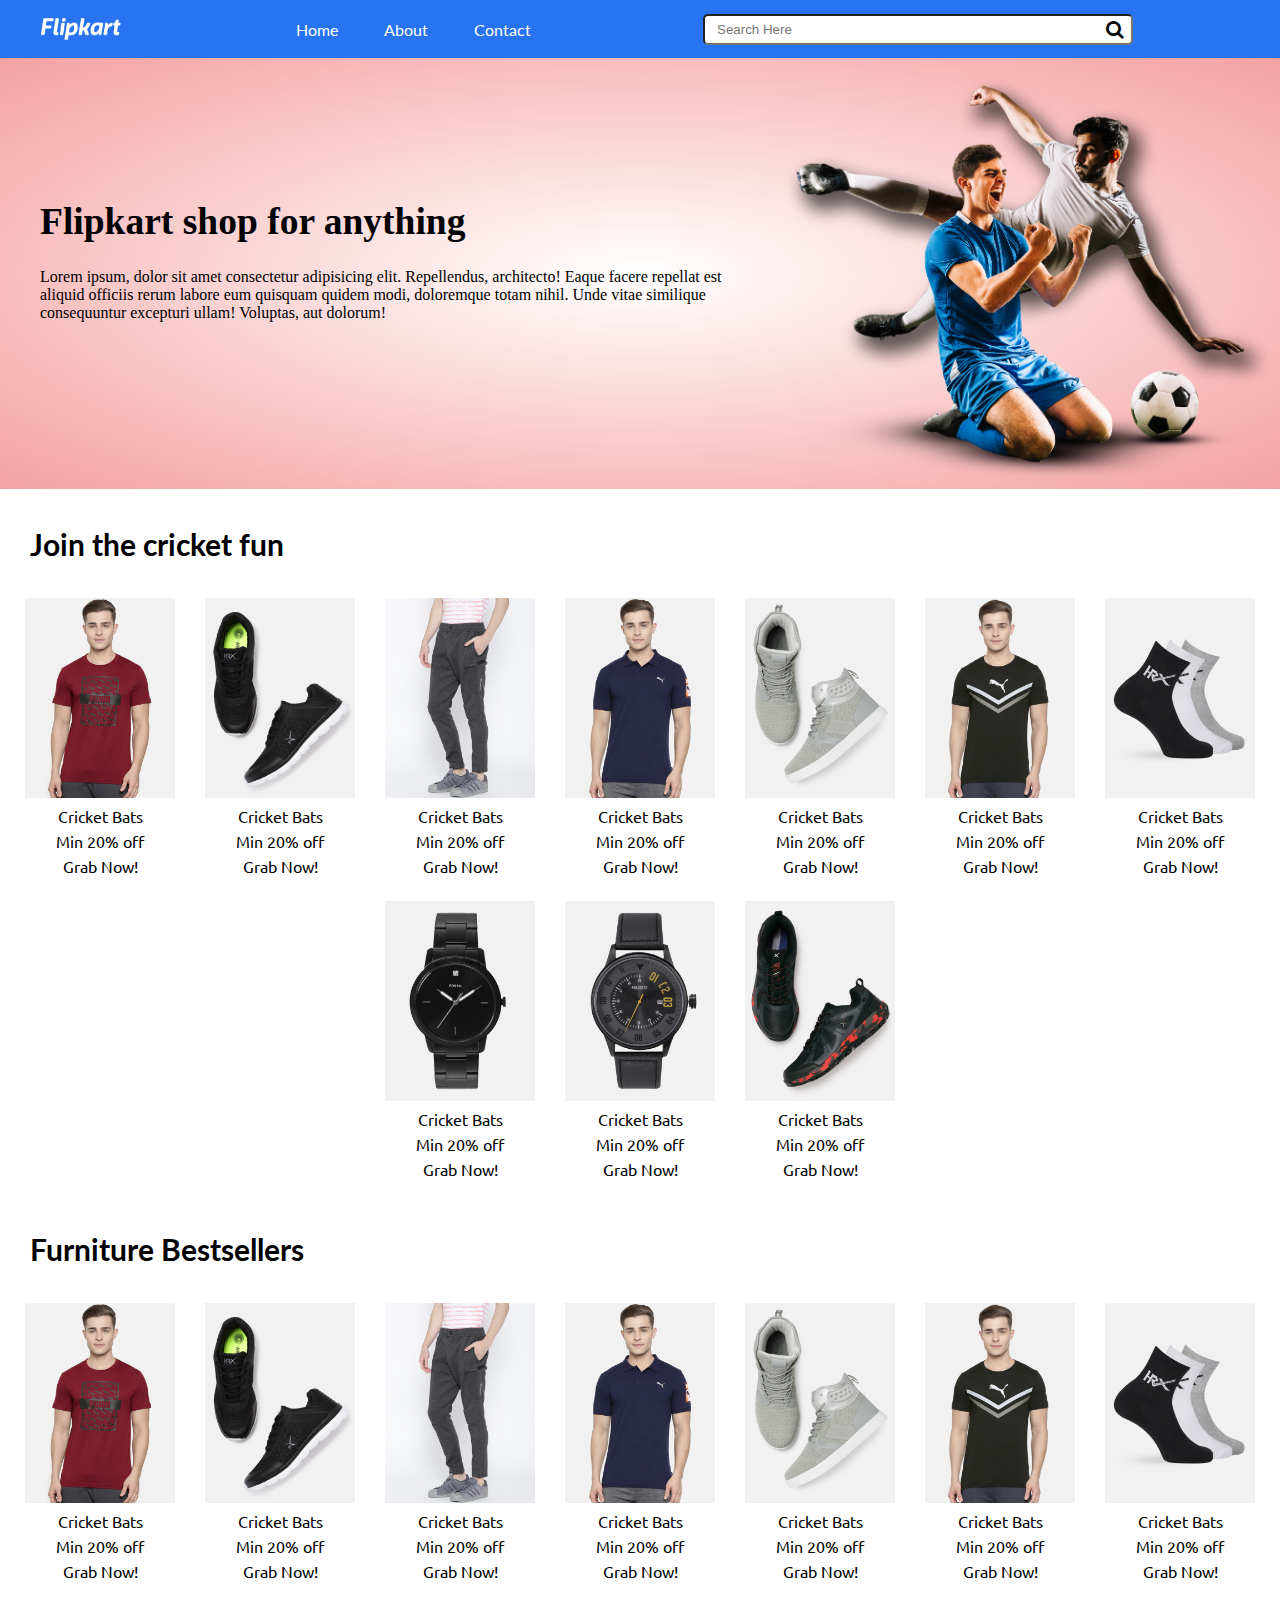
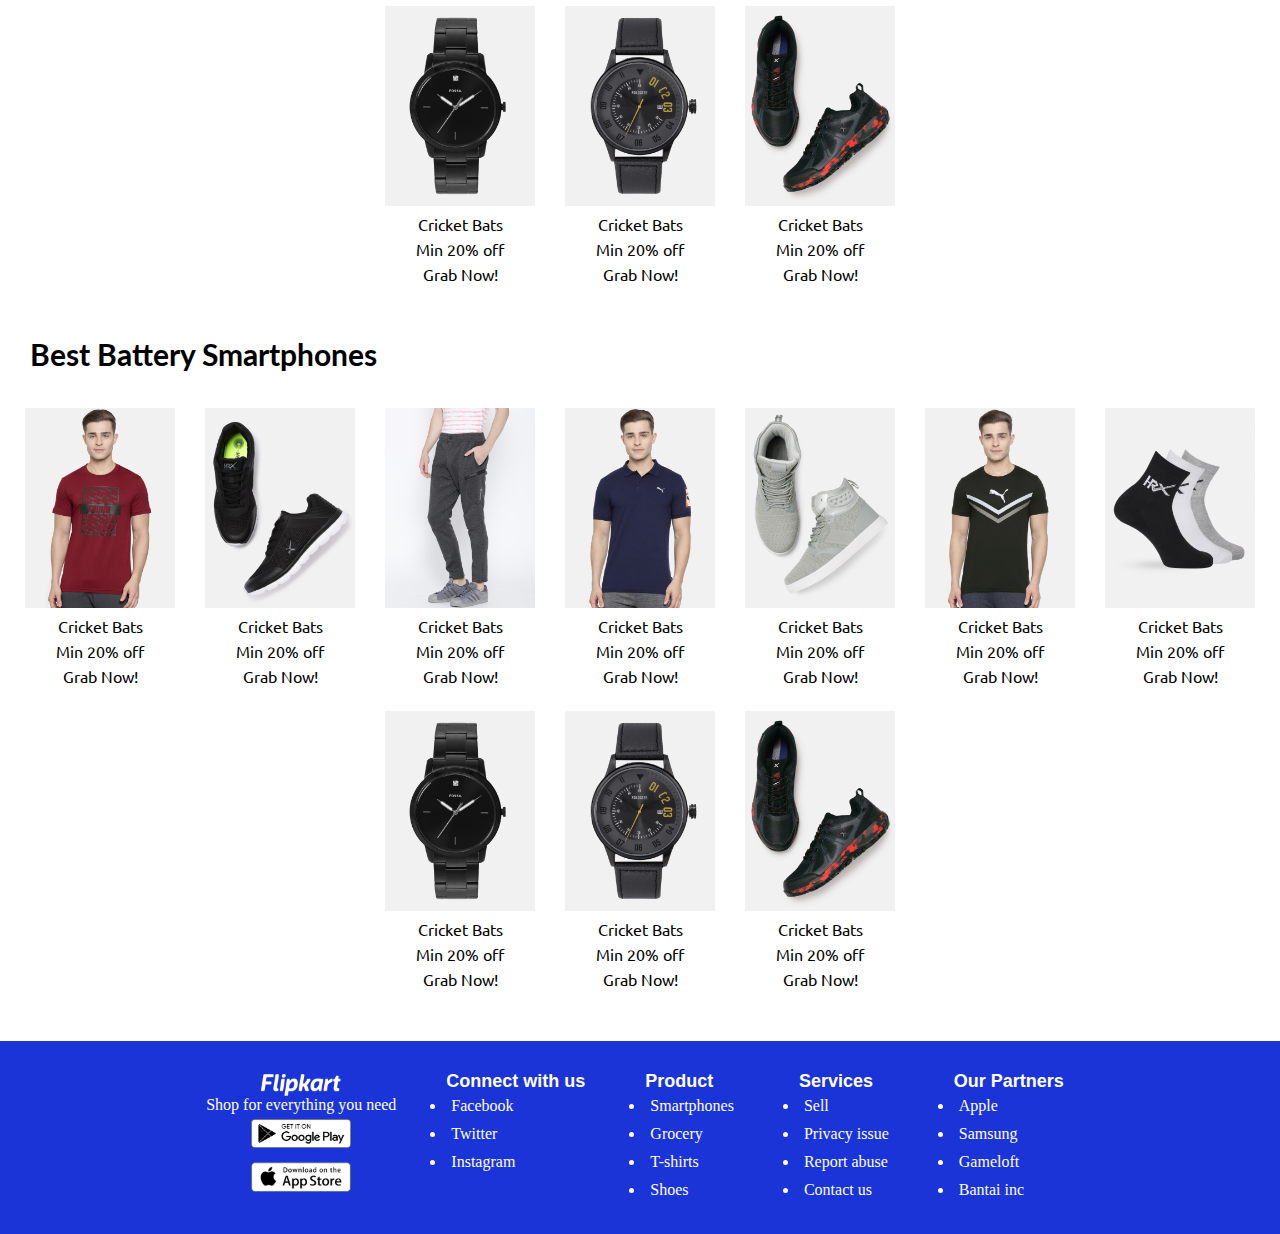
<file: index.html>
<!DOCTYPE html>
<html lang="en">

<head>
  <meta charset="UTF-8" />
  <meta http-equiv="X-UA-Compatible" content="IE=edge" />
  <meta name="viewport" content="width=device-width, initial-scale=1.0" />
  <title>
    Online Shopping Site for Mobiles, Electronics, Furniture, Grocery,
    Lifestyle, Books & More. Best Offers!
  </title>
  <link rel="stylesheet" href="https://stackpath.bootstrapcdn.com/font-awesome/4.7.0/css/font-awesome.min.css" />
  <link rel="stylesheet" href="style.css" />
  <link rel="stylesheet" href="utils.css" />
  <link rel="stylesheet" href="responsive.css" />
</head>

<body>
  <header>
    <nav class="navbar h-nav">
      <div class="logo">
        <img src="logo.png" alt="" />
      </div>
      <ul class="navlist v-class">
        <li><a href="index.html">Home</a></li>
        <li><a href="about.html">About</a></li>
        <li><a href="contact.html">Contact</a></li>
      </ul>
      <div class="search v-class">
        <label for="search">
          <i class="fa fa-search" aria-hidden="true"></i>
        </label>
        <input type="text" name="" id="search" placeholder="Search Here" />
      </div>
      <div class="burger">
        <div class="l-vline"></div>
        <div class="l-vline"></div>
        <div class="l-vline"></div>
      </div>
    </nav>
  </header>
  <main>
    <div class="container">
      <div class="slider">
        <div class="left">
          <div class="one">
            <h2>Flipkart shop for anything</h2>
          </div>
          <div class="two">
            <p>Lorem ipsum, dolor sit amet consectetur adipisicing elit. Repellendus, architecto! Eaque facere repellat
              est aliquid officiis rerum labore eum quisquam quidem modi, doloremque totam nihil. Unde vitae similique
              consequuntur excepturi ullam! Voluptas, aut dolorum!</p>
          </div>
        </div>
        <img src="images/image1.png" width="500px" alt="" />
      </div>
      <div class="card">
        <div class="heading">
          <h2 class="my-2">Join the cricket fun</h2>
        </div>
        <div class="cards">
          <div class="card-item"> <a href="inco.html">
              <img src="images/product-1.jpg" alt="" width="150px" height="200px" />
              <div class="lines">
                <p class="text-center my-1">Cricket Bats</p>
                <p class="text-center my-1">Min 20% off</p>
                <p class="text-center my-1">Grab Now!</p>
              </div>
            </a>
          </div>
          <div class="card-item"> <a href="inco.html">
              <img src="images/product-2.jpg" alt="" width="150px" height="200px" />
              <div class="lines">
                <p class="text-center my-1">Cricket Bats</p>
                <p class="text-center my-1">Min 20% off</p>
                <p class="text-center my-1">Grab Now!</p>
              </div>
            </a>
          </div>
          <div class="card-item"> <a href="inco.html">
              <img src="images/product-3.jpg" alt="" width="150px" height="200px" />
              <div class="lines">
                <p class="text-center my-1">Cricket Bats</p>
                <p class="text-center my-1">Min 20% off</p>
                <p class="text-center my-1">Grab Now!</p>
              </div>
            </a>
          </div>
          <div class="card-item"> <a href="inco.html">
              <img src="images/product-4.jpg" alt="" width="150px" height="200px" />
              <div class="lines">
                <p class="text-center my-1">Cricket Bats</p>
                <p class="text-center my-1">Min 20% off</p>
                <p class="text-center my-1">Grab Now!</p>
              </div>
            </a>
          </div>
          <div class="card-item"> <a href="inco.html">
              <img src="images/product-5.jpg" alt="" width="150px" height="200px" />
              <div class="lines">
                <p class="text-center my-1">Cricket Bats</p>
                <p class="text-center my-1">Min 20% off</p>
                <p class="text-center my-1">Grab Now!</p>
              </div>
            </a>
          </div>
          <div class="card-item"> <a href="inco.html">
              <img src="images/product-6.jpg" alt="" width="150px" height="200px" />
              <div class="lines">
                <p class="text-center my-1">Cricket Bats</p>
                <p class="text-center my-1">Min 20% off</p>
                <p class="text-center my-1">Grab Now!</p>
              </div>
            </a>
          </div>
          <div class="card-item"> <a href="inco.html">
              <img src="images/product-7.jpg" alt="" width="150px" height="200px" />
              <div class="lines">
                <p class="text-center my-1">Cricket Bats</p>
                <p class="text-center my-1">Min 20% off</p>
                <p class="text-center my-1">Grab Now!</p>
              </div>
            </a>
          </div>
          <div class="card-item"> <a href="inco.html">
              <img src="images/product-8.jpg" alt="" width="150px" height="200px" />
              <div class="lines">
                <p class="text-center my-1">Cricket Bats</p>
                <p class="text-center my-1">Min 20% off</p>
                <p class="text-center my-1">Grab Now!</p>
              </div>
            </a>
          </div>
          <div class="card-item"> <a href="inco.html">
              <img src="images/product-9.jpg" alt="" width="150px" height="200px" />
              <div class="lines">
                <p class="text-center my-1">Cricket Bats</p>
                <p class="text-center my-1">Min 20% off</p>
                <p class="text-center my-1">Grab Now!</p>
              </div>
            </a>
          </div>
          <div class="card-item"> <a href="inco.html">
              <img src="images/product-10.jpg" alt="" width="150px" height="200px" />
              <div class="lines">
                <p class="text-center my-1">Cricket Bats</p>
                <p class="text-center my-1">Min 20% off</p>
                <p class="text-center my-1">Grab Now!</p>
              </div>
            </a>
          </div>
        </div>
      </div>
      <div class="card">
        <div class="heading">
          <h2 class="my-2">Furniture Bestsellers</h2>
        </div>
        <div class="cards">
          <div class="card-item"> <a href="inco.html">
              <img src="images/product-1.jpg" alt="" width="150px" height="200px" />
              <div class="lines">
                <p class="text-center my-1">Cricket Bats</p>
                <p class="text-center my-1">Min 20% off</p>
                <p class="text-center my-1">Grab Now!</p>
              </div>
            </a>
          </div>
          <div class="card-item"> <a href="inco.html">
              <img src="images/product-2.jpg" alt="" width="150px" height="200px" />
              <div class="lines">
                <p class="text-center my-1">Cricket Bats</p>
                <p class="text-center my-1">Min 20% off</p>
                <p class="text-center my-1">Grab Now!</p>
              </div>
            </a>
          </div>
          <div class="card-item"> <a href="inco.html">
              <img src="images/product-3.jpg" alt="" width="150px" height="200px" />
              <div class="lines">
                <p class="text-center my-1">Cricket Bats</p>
                <p class="text-center my-1">Min 20% off</p>
                <p class="text-center my-1">Grab Now!</p>
              </div>
            </a>
          </div>
          <div class="card-item"> <a href="inco.html">
              <img src="images/product-4.jpg" alt="" width="150px" height="200px" />
              <div class="lines">
                <p class="text-center my-1">Cricket Bats</p>
                <p class="text-center my-1">Min 20% off</p>
                <p class="text-center my-1">Grab Now!</p>
              </div>
            </a>
          </div>
          <div class="card-item"> <a href="inco.html">
              <img src="images/product-5.jpg" alt="" width="150px" height="200px" />
              <div class="lines">
                <p class="text-center my-1">Cricket Bats</p>
                <p class="text-center my-1">Min 20% off</p>
                <p class="text-center my-1">Grab Now!</p>
              </div>
            </a>
          </div>
          <div class="card-item"> <a href="inco.html">
              <img src="images/product-6.jpg" alt="" width="150px" height="200px" />
              <div class="lines">
                <p class="text-center my-1">Cricket Bats</p>
                <p class="text-center my-1">Min 20% off</p>
                <p class="text-center my-1">Grab Now!</p>
              </div>
            </a>
          </div>
          <div class="card-item"> <a href="inco.html">
              <img src="images/product-7.jpg" alt="" width="150px" height="200px" />
              <div class="lines">
                <p class="text-center my-1">Cricket Bats</p>
                <p class="text-center my-1">Min 20% off</p>
                <p class="text-center my-1">Grab Now!</p>
              </div>
            </a>
          </div>
          <div class="card-item"> <a href="inco.html">
              <img src="images/product-8.jpg" alt="" width="150px" height="200px" />
              <div class="lines">
                <p class="text-center my-1">Cricket Bats</p>
                <p class="text-center my-1">Min 20% off</p>
                <p class="text-center my-1">Grab Now!</p>
              </div>
            </a>
          </div>
          <div class="card-item"> <a href="inco.html">
              <img src="images/product-9.jpg" alt="" width="150px" height="200px" />
              <div class="lines">
                <p class="text-center my-1">Cricket Bats</p>
                <p class="text-center my-1">Min 20% off</p>
                <p class="text-center my-1">Grab Now!</p>
              </div>
            </a>
          </div>
          <div class="card-item"> <a href="inco.html">
              <img src="images/product-10.jpg" alt="" width="150px" height="200px" />
              <div class="lines">
                <p class="text-center my-1">Cricket Bats</p>
                <p class="text-center my-1">Min 20% off</p>
                <p class="text-center my-1">Grab Now!</p>
              </div>
            </a>
          </div>
        </div>
      </div>
      <div class="card">
        <div class="heading">
          <h2 class="my-2">Best Battery Smartphones</h2>
        </div>
        <div class="cards">
          <div class="card-item"> <a href="inco.html">
              <img src="images/product-1.jpg" alt="" width="150px" height="200px" />
              <div class="lines">
                <p class="text-center my-1">Cricket Bats</p>
                <p class="text-center my-1">Min 20% off</p>
                <p class="text-center my-1">Grab Now!</p>
              </div>
            </a>
          </div>
          <div class="card-item"> <a href="inco.html">
              <img src="images/product-2.jpg" alt="" width="150px" height="200px" />
              <div class="lines">
                <p class="text-center my-1">Cricket Bats</p>
                <p class="text-center my-1">Min 20% off</p>
                <p class="text-center my-1">Grab Now!</p>
              </div>
            </a>
          </div>
          <div class="card-item"> <a href="inco.html">
              <img src="images/product-3.jpg" alt="" width="150px" height="200px" />
              <div class="lines">
                <p class="text-center my-1">Cricket Bats</p>
                <p class="text-center my-1">Min 20% off</p>
                <p class="text-center my-1">Grab Now!</p>
              </div>
            </a>
          </div>
          <div class="card-item"> <a href="inco.html">
              <img src="images/product-4.jpg" alt="" width="150px" height="200px" />
              <div class="lines">
                <p class="text-center my-1">Cricket Bats</p>
                <p class="text-center my-1">Min 20% off</p>
                <p class="text-center my-1">Grab Now!</p>
              </div>
            </a>
          </div>
          <div class="card-item"> <a href="inco.html">
              <img src="images/product-5.jpg" alt="" width="150px" height="200px" />
              <div class="lines">
                <p class="text-center my-1">Cricket Bats</p>
                <p class="text-center my-1">Min 20% off</p>
                <p class="text-center my-1">Grab Now!</p>
              </div>
            </a>
          </div>
          <div class="card-item"> <a href="inco.html">
              <img src="images/product-6.jpg" alt="" width="150px" height="200px" />
              <div class="lines">
                <p class="text-center my-1">Cricket Bats</p>
                <p class="text-center my-1">Min 20% off</p>
                <p class="text-center my-1">Grab Now!</p>
              </div>
            </a>
          </div>
          <div class="card-item"> <a href="inco.html">
              <img src="images/product-7.jpg" alt="" width="150px" height="200px" />
              <div class="lines">
                <p class="text-center my-1">Cricket Bats</p>
                <p class="text-center my-1">Min 20% off</p>
                <p class="text-center my-1">Grab Now!</p>
              </div>
            </a>
          </div>
          <div class="card-item"> <a href="inco.html">
              <img src="images/product-8.jpg" alt="" width="150px" height="200px" />
              <div class="lines">
                <p class="text-center my-1">Cricket Bats</p>
                <p class="text-center my-1">Min 20% off</p>
                <p class="text-center my-1">Grab Now!</p>
              </div>
            </a>
          </div>
          <div class="card-item"> <a href="inco.html">
              <img src="images/product-9.jpg" alt="" width="150px" height="200px" />
              <div class="lines">
                <p class="text-center my-1">Cricket Bats</p>
                <p class="text-center my-1">Min 20% off</p>
                <p class="text-center my-1">Grab Now!</p>
              </div>
            </a>
          </div>
          <div class="card-item"> <a href="inco.html">
              <img src="images/product-10.jpg" alt="" width="150px" height="200px" />
              <div class="lines">
                <p class="text-center my-1">Cricket Bats</p>
                <p class="text-center my-1">Min 20% off</p>
                <p class="text-center my-1">Grab Now!</p>
              </div>
            </a>
          </div>
        </div>
      </div>
    </div>
  </main>
  <footer>
    <div class="last-box">
      <div class="footer">
        <div class="icon">
          <div class="img">
            <img src="logo.png" alt="" width="80px">
          </div>
          <div class="lines">
            <p>Shop for everything you need</p>
          </div>
          <div class="download">
            <img src="images/play-store.png" alt="" width="100px"><br>
            <img src="images/app-store.png" alt="" width="100px">
          </div>
        </div>
        <div class="f-1">
          <ul>
            <h1>Connect with us</h1>
            <li class="f-box"><a href="#">Facebook</li></a>
            <li class="f-box"><a href="#">Twitter</li></a>
            <li class="f-box"><a href="#">Instagram</li></a>
          </ul>
        </div>
        <div class="f-2">
          <ul>
            <h1>Product</h1>
            <li class="m-box"> <a href="#">Smartphones</li></a>
            <li class="m-box"> <a href="#">Grocery</li></a>
            <li class="m-box"> <a href="#">T-shirts</li></a>
            <li class="m-box"> <a href="#">Shoes</li></a>
          </ul>
        </div>
        <div class="f-3">
          <ul>
            <h1>Services</h1>
            <li class="s-box"><a href="#">Sell</li></a>
            <li class="s-box"><a href="#">Privacy issue</li></a>
            <li class="s-box"><a href="#">Report abuse</li></a>
            <li class="s-box"><a href="#">Contact us</li></a>
          </ul>
        </div>
        <div class="f-4">
          <ul>
            <h1>Our Partners</h1>
            <li class="p-box"><a href="#">Apple</li></a>
            <li class="p-box"><a href="#">Samsung</li></a>
            <li class="p-box"><a href="#">Gameloft</li></a>
            <li class="p-box"><a href="#">Bantai inc</li></a>
          </ul>
        </div>
      </div>
      
  </footer>
  <script>
    burger = document.querySelector(".burger")
    navList = document.querySelector(".v-class")
    navbar = document.querySelector(".h-nav")
    search = document.querySelector(".search")

    burger.addEventListener("click", () => {
      navList.classList.toggle('v-class')
      search.classList.toggle('v-class')
      navbar.classList.toggle('h-nav')
    })
  </script>
</body>

</html>
</file>
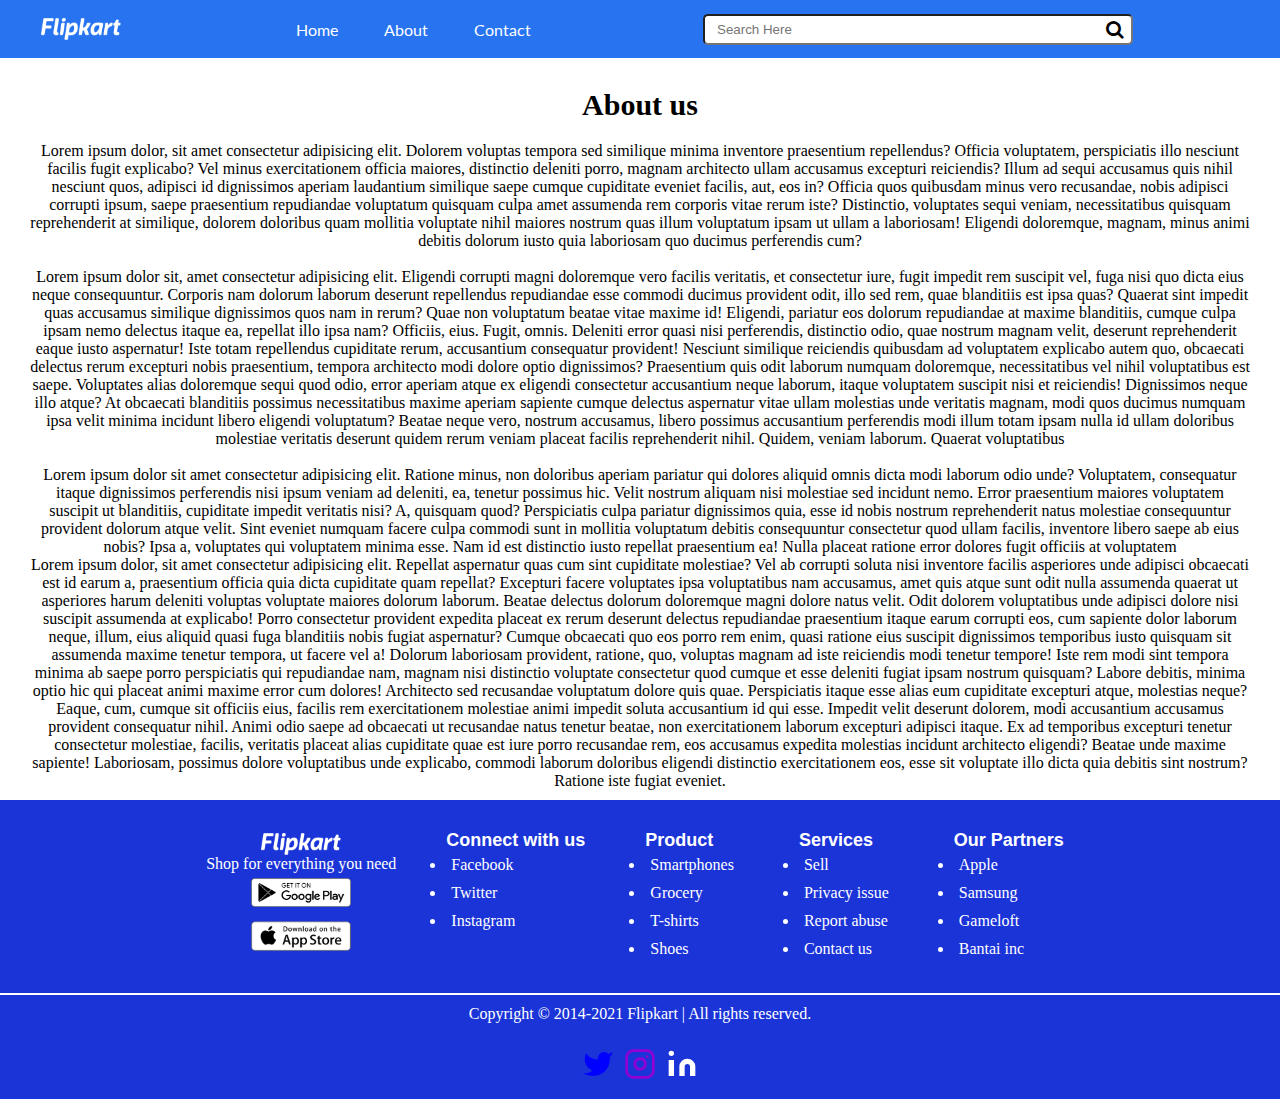
<file: about.html>
<!DOCTYPE html>
<html lang="en">

<head>
  <meta charset="UTF-8" />
  <meta http-equiv="X-UA-Compatible" content="IE=edge" />
  <meta name="viewport" content="width=device-width, initial-scale=1.0" />
  <title>
    Online Shopping Site for Mobiles, Electronics, Furniture, Grocery,
    Lifestyle, Books & More. Best Offers!
  </title>
  <link rel="stylesheet" href="https://stackpath.bootstrapcdn.com/font-awesome/4.7.0/css/font-awesome.min.css" />
  <link rel="stylesheet" href="about.css" />
  <link rel="stylesheet" href="utils.css" />
  <link rel="stylesheet" href="responsive.css" />
</head>

<body>
  <header>
    <nav class="navbar h-nav">
      <div class="logo">
        <img src="logo.png" alt="" />
      </div>
      <ul class="navlist v-class">
        <li><a href="index.html">Home</a></li>
        <li><a href="about.html">About</a></li>
        <li><a href="contact.html">Contact</a></li>
      </ul>
      <div class="search v-class">
        <label for="search">
          <i class="fa fa-search" aria-hidden="true"></i>
        </label>
        <input type="text" name="" id="search" placeholder="Search Here" />
      </div>
      <div class="burger">
        <div class="l-vline"></div>
        <div class="l-vline"></div>
        <div class="l-vline"></div>
      </div>
    </nav>
  </header>
  <main>
    <div class="main">
      <div class="h1">
        <h1>About us</h1>
      </div>
      <div class="para">
        Lorem ipsum dolor, sit amet consectetur adipisicing elit. Dolorem voluptas tempora sed similique minima
        inventore praesentium repellendus? Officia voluptatem, perspiciatis illo nesciunt facilis fugit explicabo? Vel
        minus exercitationem officia maiores, distinctio deleniti porro, magnam architecto ullam accusamus excepturi
        reiciendis? Illum ad sequi accusamus quis nihil nesciunt quos, adipisci id dignissimos aperiam laudantium
        similique saepe cumque cupiditate eveniet facilis, aut, eos in? Officia quos quibusdam minus vero recusandae,
        nobis adipisci corrupti ipsum, saepe praesentium repudiandae voluptatum quisquam culpa amet assumenda rem
        corporis vitae rerum iste? Distinctio, voluptates sequi veniam, necessitatibus quisquam reprehenderit at
        similique, dolorem doloribus quam mollitia voluptate nihil maiores nostrum quas illum voluptatum ipsam ut ullam
        a laboriosam! Eligendi doloremque, magnam, minus animi debitis dolorum iusto quia laboriosam quo ducimus
        perferendis cum? <br> <br>
        Lorem ipsum dolor sit, amet consectetur adipisicing elit. Eligendi corrupti magni doloremque vero facilis
        veritatis, et consectetur iure, fugit impedit rem suscipit vel, fuga nisi quo dicta eius neque consequuntur.
        Corporis nam dolorum laborum deserunt repellendus repudiandae esse commodi ducimus provident odit, illo sed rem,
        quae blanditiis est ipsa quas? Quaerat sint impedit quas accusamus similique dignissimos quos nam in rerum? Quae
        non voluptatum beatae vitae maxime id! Eligendi, pariatur eos dolorum repudiandae at maxime blanditiis, cumque
        culpa ipsam nemo delectus itaque ea, repellat illo ipsa nam? Officiis, eius. Fugit, omnis. Deleniti error quasi
        nisi perferendis, distinctio odio, quae nostrum magnam velit, deserunt reprehenderit eaque iusto aspernatur!
        Iste totam repellendus cupiditate rerum, accusantium consequatur provident! Nesciunt similique reiciendis
        quibusdam ad voluptatem explicabo autem quo, obcaecati delectus rerum excepturi nobis praesentium, tempora
        architecto modi dolore optio dignissimos? Praesentium quis odit laborum numquam doloremque, necessitatibus vel
        nihil voluptatibus est saepe. Voluptates alias doloremque sequi quod odio, error aperiam atque ex eligendi
        consectetur accusantium neque laborum, itaque voluptatem suscipit nisi et reiciendis! Dignissimos neque illo
        atque? At obcaecati blanditiis possimus necessitatibus maxime aperiam sapiente cumque delectus aspernatur vitae
        ullam molestias unde veritatis magnam, modi quos ducimus numquam ipsa velit minima incidunt libero eligendi
        voluptatum? Beatae neque vero, nostrum accusamus, libero possimus accusantium perferendis modi illum totam ipsam
        nulla id ullam doloribus molestiae veritatis deserunt quidem rerum veniam placeat facilis reprehenderit nihil.
        Quidem, veniam laborum. Quaerat voluptatibus <br> <br>
        Lorem ipsum dolor sit amet consectetur adipisicing elit. Ratione minus, non doloribus aperiam pariatur qui
        dolores aliquid omnis dicta modi laborum odio unde? Voluptatem, consequatur itaque dignissimos perferendis nisi
        ipsum veniam ad deleniti, ea, tenetur possimus hic. Velit nostrum aliquam nisi molestiae sed incidunt nemo.
        Error praesentium maiores voluptatem suscipit ut blanditiis, cupiditate impedit veritatis nisi? A, quisquam
        quod? Perspiciatis culpa pariatur dignissimos quia, esse id nobis nostrum reprehenderit natus molestiae
        consequuntur provident dolorum atque velit. Sint eveniet numquam facere culpa commodi sunt in mollitia
        voluptatum debitis consequuntur consectetur quod ullam facilis, inventore libero saepe ab eius nobis? Ipsa a,
        voluptates qui voluptatem minima esse. Nam id est distinctio iusto repellat praesentium ea! Nulla placeat
        ratione error dolores fugit officiis at voluptatem <br>
        Lorem ipsum dolor, sit amet consectetur adipisicing elit. Repellat aspernatur quas cum sint cupiditate
        molestiae? Vel ab corrupti soluta nisi inventore facilis asperiores unde adipisci obcaecati est id earum a,
        praesentium officia quia dicta cupiditate quam repellat? Excepturi facere voluptates ipsa voluptatibus nam
        accusamus, amet quis atque sunt odit nulla assumenda quaerat ut asperiores harum deleniti voluptas voluptate
        maiores dolorum laborum. Beatae delectus dolorum doloremque magni dolore natus velit. Odit dolorem voluptatibus
        unde adipisci dolore nisi suscipit assumenda at explicabo! Porro consectetur provident expedita placeat ex rerum
        deserunt delectus repudiandae praesentium itaque earum corrupti eos, cum sapiente dolor laborum neque, illum,
        eius aliquid quasi fuga blanditiis nobis fugiat aspernatur? Cumque obcaecati quo eos porro rem enim, quasi
        ratione eius suscipit dignissimos temporibus iusto quisquam sit assumenda maxime tenetur tempora, ut facere vel
        a! Dolorum laboriosam provident, ratione, quo, voluptas magnam ad iste reiciendis modi tenetur tempore! Iste rem
        modi sint tempora minima ab saepe porro perspiciatis qui repudiandae nam, magnam nisi distinctio voluptate
        consectetur quod cumque et esse deleniti fugiat ipsam nostrum quisquam? Labore debitis, minima optio hic qui
        placeat animi maxime error cum dolores! Architecto sed recusandae voluptatum dolore quis quae. Perspiciatis
        itaque esse alias eum cupiditate excepturi atque, molestias neque? Eaque, cum, cumque sit officiis eius, facilis
        rem exercitationem molestiae animi impedit soluta accusantium id qui esse. Impedit velit deserunt dolorem, modi
        accusantium accusamus provident consequatur nihil. Animi odio saepe ad obcaecati ut recusandae natus tenetur
        beatae, non exercitationem laborum excepturi adipisci itaque. Ex ad temporibus excepturi tenetur consectetur
        molestiae, facilis, veritatis placeat alias cupiditate quae est iure porro recusandae rem, eos accusamus
        expedita molestias incidunt architecto eligendi? Beatae unde maxime sapiente! Laboriosam, possimus dolore
        voluptatibus unde explicabo, commodi laborum doloribus eligendi distinctio exercitationem eos, esse sit
        voluptate illo dicta quia debitis sint nostrum? Ratione iste fugiat eveniet.
      </div>
    </div>
  </main>
  <footer>
    <div class="last-box">
      <div class="footer">
        <div class="icon">
          <div class="img">
            <img src="logo.png" alt="" width="80px">
          </div>
          <div class="lines">
            <p>Shop for everything you need</p>
          </div>
          <div class="download">
            <img src="images/play-store.png" alt="" width="100px"><br>
            <img src="images/app-store.png" alt="" width="100px">
          </div>
        </div>
        <div class="f-1">
          <ul>
            <h1>Connect with us</h1>
            <li class="f-box"><a href="#">Facebook</li></a>
            <li class="f-box"><a href="#">Twitter</li></a>
            <li class="f-box"><a href="#">Instagram</li></a>
          </ul>
        </div>
        <div class="f-2">
          <ul>
            <h1>Product</h1>
            <li class="m-box"> <a href="#">Smartphones</li></a>
            <li class="m-box"> <a href="#">Grocery</li></a>
            <li class="m-box"> <a href="#">T-shirts</li></a>
            <li class="m-box"> <a href="#">Shoes</li></a>
          </ul>
        </div>
        <div class="f-3">
          <ul>
            <h1>Services</h1>
            <li class="s-box"><a href="#">Sell</li></a>
            <li class="s-box"><a href="#">Privacy issue</li></a>
            <li class="s-box"><a href="#">Report abuse</li></a>
            <li class="s-box"><a href="#">Contact us</li></a>
          </ul>
        </div>
        <div class="f-4">
          <ul>
            <h1>Our Partners</h1>
            <li class="p-box"><a href="#">Apple</li></a>
            <li class="p-box"><a href="#">Samsung</li></a>
            <li class="p-box"><a href="#">Gameloft</li></a>
            <li class="p-box"><a href="#">Bantai inc</li></a>
          </ul>
        </div>
      </div>
      <div class="copyright">
        Copyright © 2014-2021 Flipkart | All rights reserved.
      </div>
      <div class="s-icon">
        <div class="twitter">
          <a class="ml-3 text-gray-500">
            <svg fill="currentColor" stroke-linecap="round" stroke-linejoin="round" stroke-width="2" class="w-5 h-5"
              viewBox="0 0 24 24">
              <path
                d="M23 3a10.9 10.9 0 01-3.14 1.53 4.48 4.48 0 00-7.86 3v1A10.66 10.66 0 013 4s-4 9 5 13a11.64 11.64 0 01-7 2c9 5 20 0 20-11.5a4.5 4.5 0 00-.08-.83A7.72 7.72 0 0023 3z">
              </path>
            </svg>
          </a>
        </div>
        <div class="insta">
          <a class="ml-3 text-gray-500">
            <svg fill="none" stroke="currentColor" stroke-linecap="round" stroke-linejoin="round" stroke-width="2"
              class="w-5 h-5" viewBox="0 0 24 24">
              <rect width="20" height="20" x="2" y="2" rx="5" ry="5"></rect>
              <path d="M16 11.37A4 4 0 1112.63 8 4 4 0 0116 11.37zm1.5-4.87h.01"></path>
            </svg>
          </a>
        </div>
        <div class="linkedin">
          <a class="ml-3 text-gray-500">
            <svg fill="currentColor" stroke="currentColor" stroke-linecap="round" stroke-linejoin="round"
              stroke-width="0" class="w-5 h-5" viewBox="0 0 24 24">
              <path stroke="none"
                d="M16 8a6 6 0 016 6v7h-4v-7a2 2 0 00-2-2 2 2 0 00-2 2v7h-4v-7a6 6 0 016-6zM2 9h4v12H2z">
              </path>
              <circle cx="4" cy="4" r="2" stroke="none"></circle>
            </svg>
          </a>
        </div>
      </div>
    </div>
  </footer>
  <script>
    burger = document.querySelector(".burger")
    navList = document.querySelector(".v-class")
    navbar = document.querySelector(".h-nav")
    search = document.querySelector(".search")

    burger.addEventListener("click", () => {
      navList.classList.toggle('v-class')
      search.classList.toggle('v-class')
      navbar.classList.toggle('h-nav')
    })
  </script>
</body>

</html>
</file>
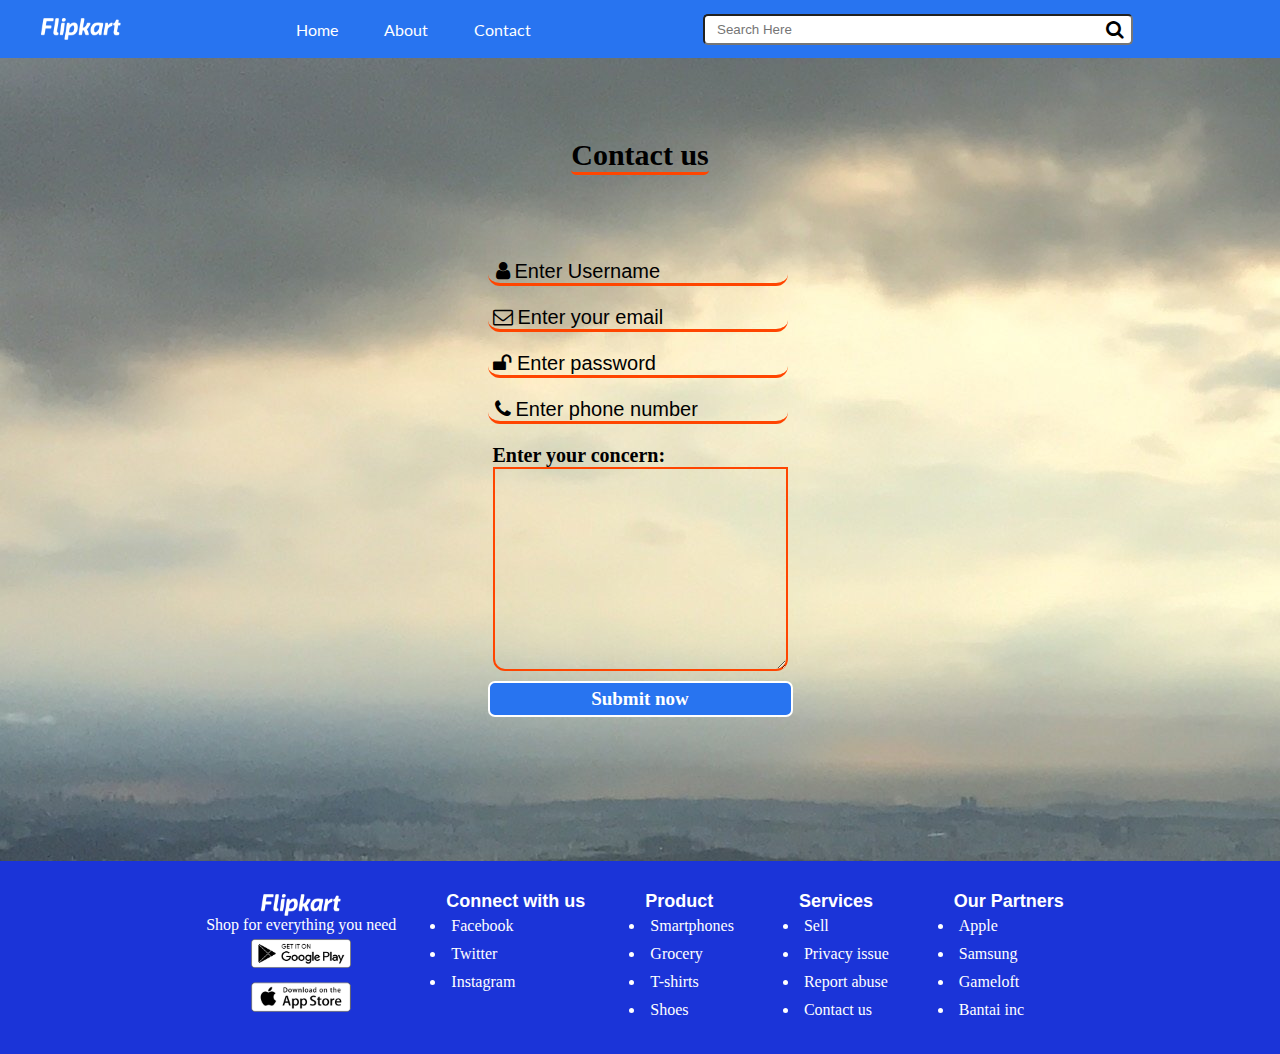
<file: contact.html>
<!DOCTYPE html>
<html lang="en">
  <head>
    <meta charset="UTF-8" />
    <meta http-equiv="X-UA-Compatible" content="IE=edge" />
    <meta name="viewport" content="width=device-width, initial-scale=1.0" />
    <title>
      Online Shopping Site for Mobiles, Electronics, Furniture, Grocery,
      Lifestyle, Books & More. Best Offers!
    </title>
    <link
      rel="stylesheet"
      href="https://stackpath.bootstrapcdn.com/font-awesome/4.7.0/css/font-awesome.min.css"
    />
    <link rel="stylesheet" href="contact.css" />
    <link rel="stylesheet" href="utils.css" />
    <link rel="stylesheet" href="responsive.css" />
  </head>
  <body>
    <header>
        <nav class="navbar h-nav">
          <div class="logo">
            <img src="logo.png" alt="" />
          </div>
          <ul class="navlist v-class">
            <li><a href="index.html">Home</a></li>
            <li><a href="about.html">About</a></li>
            <li><a href="contact.html">Contact</a></li>
          </ul>
          <div class="search v-class">
            <label for="search">
              <i class="fa fa-search" aria-hidden="true"></i>
            </label>
            <input type="text" name="" id="search" placeholder="Search Here" />
          </div>
            <div class="burger">
              <div class="l-vline"></div>
              <div class="l-vline"></div>
              <div class="l-vline"></div>
            </div>
              </nav>
      </header>
    <main>
        <div class="Login-box">
            <h1>Contact us</h1>
            <form>
                <div id="box">
                    <i class="fa fa-user" aria-hidden="true"></i>
                    <input type="text" name="usertname" id="name" placeholder="Enter Username">
                </div>
                <div id="box">
                    <i class="fa fa-envelope-o"></i>
                    <input type="email" name="email" id="email" placeholder="Enter your email">
                </div>
                <div id="box">
                    <i class="fa fa-unlock"></i>
                    <input type="password" name="password" id="password" placeholder="Enter password">
                </div>
                <div id="box">
                    <i class="fa fa-phone"></i>
                    <input type="number" name="number" id="number" placeholder="Enter phone number">
                </div>
                <div id="textarea">
                    <div class="p">
                        <p>Enter your concern:</p>
                    </div>
                    <textarea name="description" id="description" cols="30" rows="10"></textarea>
                </div>
                <button class="btn">Submit now</button>
            </form>
        </div>
    </main>
    <footer>
        <div class="last-box">
            <div class="footer">
                <div class="icon">
                    <div class="img">
                        <img src="logo.png" alt="" width="80px">
                      </div>
                        <div class="lines">
                          <p>Shop for everything you need</p>
                      </div>
                      <div class="download">
                        <img src="images/play-store.png" alt="" width="100px"><br>
                        <img src="images/app-store.png" alt="" width="100px">
                      </div>
                </div>
                <div class="f-1">
                    <ul>
                        <h1>Connect with us</h1>
                        <li class="f-box"><a href="#">Facebook</li></a>
                        <li class="f-box"><a href="#">Twitter</li></a>
                        <li class="f-box"><a href="#">Instagram</li></a>
                    </ul>
                </div>
                <div class="f-2">
                    <ul>
                        <h1>Product</h1>
                        <li class="m-box"> <a href="#">Smartphones</li></a>
                        <li class="m-box"> <a href="#">Grocery</li></a>
                        <li class="m-box"> <a href="#">T-shirts</li></a>
                        <li class="m-box"> <a href="#">Shoes</li></a>
                    </ul>
                </div>
                <div class="f-3">
                    <ul>
                        <h1>Services</h1>
                        <li class="s-box"><a href="#">Sell</li></a>
                        <li class="s-box"><a href="#">Privacy issue</li></a>
                        <li class="s-box"><a href="#">Report abuse</li></a>
                        <li class="s-box"><a href="#">Contact us</li></a>
                    </ul>
                </div>
                <div class="f-4">
                    <ul>
                        <h1>Our Partners</h1>
                        <li class="p-box"><a href="#">Apple</li></a>
                        <li class="p-box"><a href="#">Samsung</li></a>
                        <li class="p-box"><a href="#">Gameloft</li></a>
                        <li class="p-box"><a href="#">Bantai inc</li></a>
                    </ul>
                </div>
            </div>
            
        
    </footer>
    <script>
      burger=document.querySelector(".burger")
      navList=document.querySelector(".v-class")
      navbar=document.querySelector(".h-nav")
      search=document.querySelector(".search")
  
      burger.addEventListener("click" , ()=>{
        navList.classList.toggle('v-class')
        search.classList.toggle('v-class')
        navbar.classList.toggle('h-nav')
      })
    </script>
    </body>
    </html>
</file>
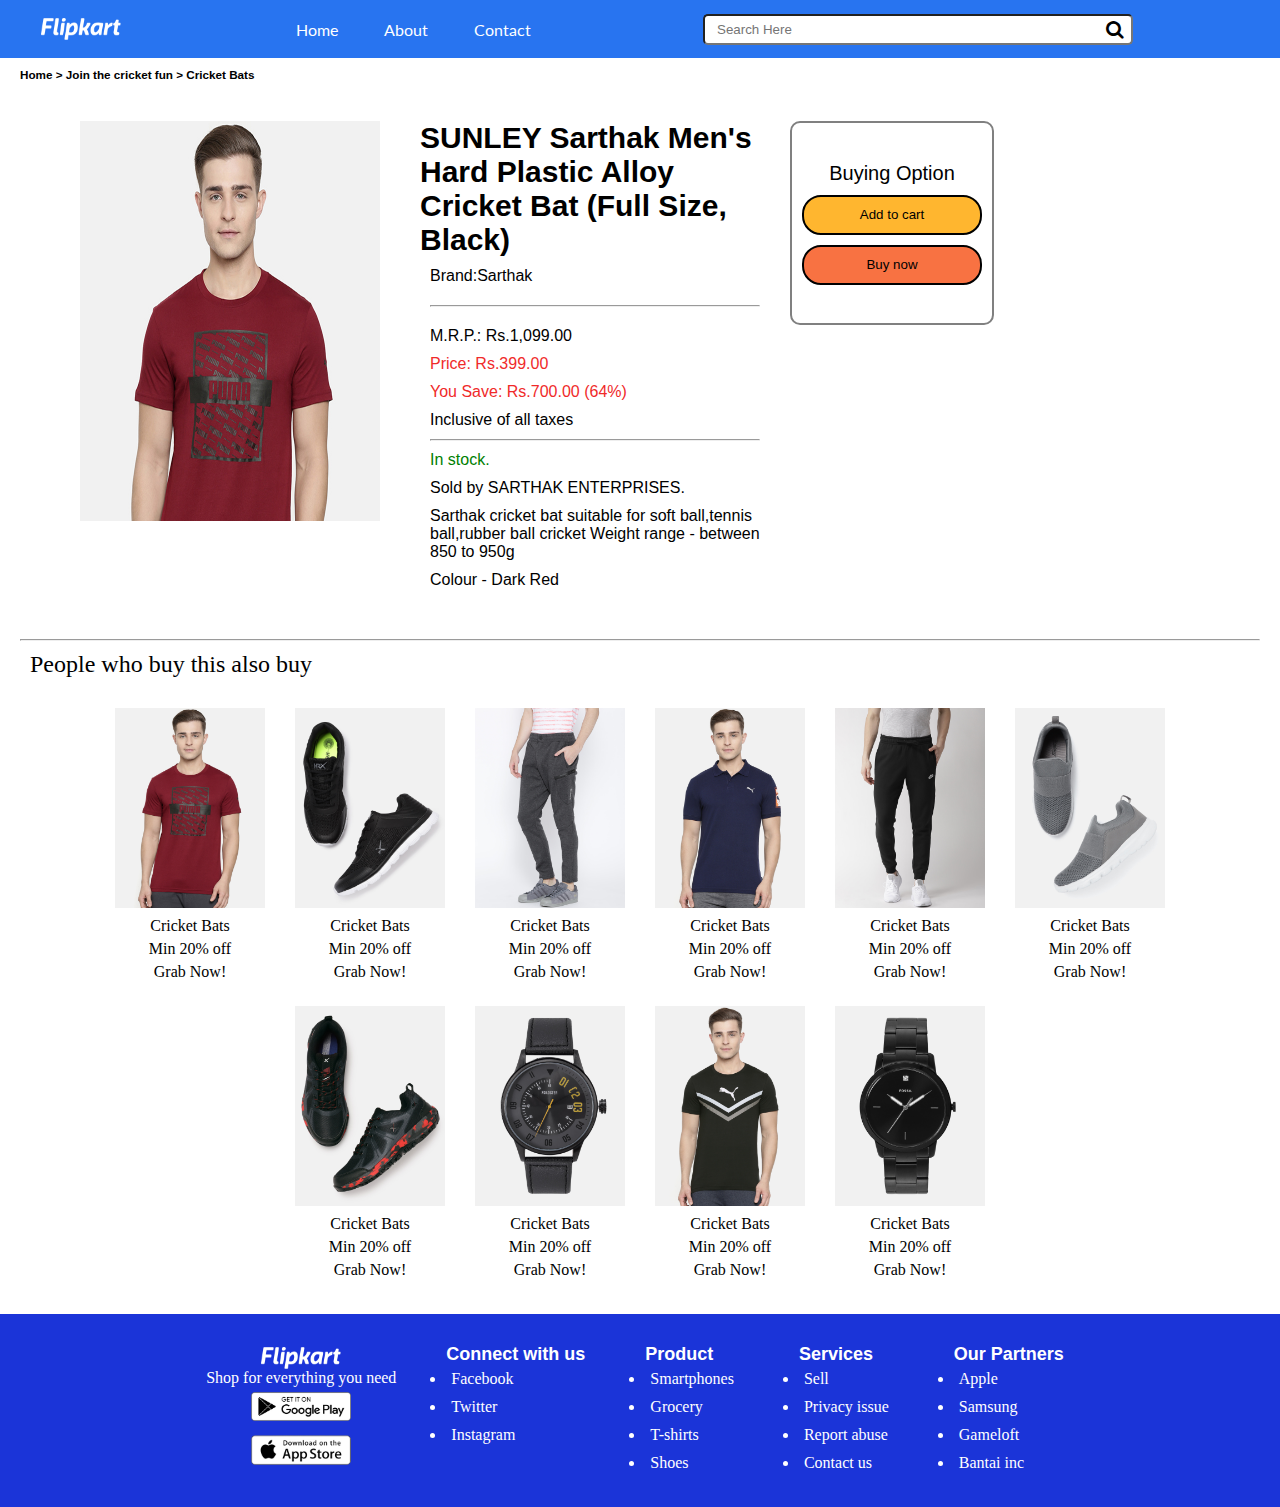
<file: inco.html>
<!DOCTYPE html>
<html lang="en">
<head>
    <meta charset="UTF-8">
    <meta name="viewport" content="width=device-width, initial-scale=1.0">
    <title>
    Online Shopping Site for Mobiles, Electronics, Furniture, Grocery,
    Lifestyle, Books & More. Best Offers!
 </title>
    <link rel="stylesheet" href="https://stackpath.bootstrapcdn.com/font-awesome/4.7.0/css/font-awesome.min.css"/>
    <link rel="stylesheet" href="style.css" />
    <link rel="stylesheet" href="inco.css" />
    <link rel="stylesheet" href="utils.css" />
    <link rel="stylesheet" href="responsive.css" />
</head>
<body>
  <header>
    <nav class="navbar h-nav">
      <div class="logo">
        <img src="logo.png" alt="" />
      </div>
      <ul class="navlist v-class">
        <li><a href="index.html">Home</a></li>
        <li><a href="about.html">About</a></li>
        <li><a href="contact.html">Contact</a></li>
      </ul>
      <div class="search v-class">
        <label for="search">
          <i class="fa fa-search" aria-hidden="true"></i>
        </label>
        <input type="text" name="" id="search" placeholder="Search Here" />
      </div>
        <div class="burger">
          <div class="l-vline"></div>
          <div class="l-vline"></div>
          <div class="l-vline"></div>
        </div>
          </nav>
  </header>
      <main>
        <div class="h-line">
          <h3>Home > Join the cricket fun > Cricket Bats</h3>
        </div>
        <div class="page">
          <div class="product">
            <div class="image">
              <img src="images/gallery-1.jpg" alt="" width="300px" height="400px">
            </div>
            <div class="des">
              <h2>SUNLEY Sarthak Men's Hard Plastic Alloy Cricket Bat (Full Size, Black)</h2>
              <p>Brand:Sarthak</p>
              <hr class="divider">
              <div class="rates">
                <p>M.R.P.:	Rs.1,099.00</p>
                <p style="color: rgb(240, 42, 42);">Price:	Rs.399.00</p>
                <p style="color: rgb(240, 42, 42);">You Save:	Rs.700.00 (64%)</p>
                <p>Inclusive of all taxes</p>
                <hr class="divider">
                <p style="color: green;">In stock.</p>
                  <p>Sold by SARTHAK ENTERPRISES.</p>
                  <p>Sarthak cricket bat suitable for soft ball,tennis ball,rubber ball cricket
                    Weight range - between 850 to 950g</p>
                  <p>Colour - Dark Red</p>
              </div>
            </div>
            <div class="buy">
              <h2>Buying Option</h2>
              <button class="b1">Add to cart</button>
              <button class="b2">Buy now</button>
            </div>
          </div>
          <hr class="div">
          <div class="log2">
            <div class="head">
              <h2>People who buy this also buy</h2>
            </div>
            <div class="cards">
             <div class="card-item"> <a href="inco.html">
                <img
                  src="images/product-1.jpg"
                  alt=""
                  width="150px"
                  height="200px"
                />
                <div class="lines">
                  <p class="text-center my-1">Cricket Bats</p>
                  <p class="text-center my-1">Min 20% off</p>
                  <p class="text-center my-1">Grab Now!</p>
                </div></a>
              </div>
             <div class="card-item"> <a href="inco.html">
                <img
                  src="images/product-2.jpg"
                  alt=""
                  width="150px"
                  height="200px"
                />
                <div class="lines">
                  <p class="text-center my-1">Cricket Bats</p>
                  <p class="text-center my-1">Min 20% off</p>
                  <p class="text-center my-1">Grab Now!</p>
                </div></a>
              </div>
             <div class="card-item"> <a href="inco.html">
                <img
                  src="images/product-3.jpg"
                  alt=""
                  width="150px"
                  height="200px"
                />
                <div class="lines">
                  <p class="text-center my-1">Cricket Bats</p>
                  <p class="text-center my-1">Min 20% off</p>
                  <p class="text-center my-1">Grab Now!</p>
                </div></a>
              </div>
             <div class="card-item"> <a href="inco.html">
                <img
                  src="images/product-4.jpg"
                  alt=""
                  width="150px"
                  height="200px"
                />
                <div class="lines">
                  <p class="text-center my-1">Cricket Bats</p>
                  <p class="text-center my-1">Min 20% off</p>
                  <p class="text-center my-1">Grab Now!</p>
                </div></a>
              </div>
             <div class="card-item"> <a href="inco.html">
                <img
                  src="images/product-12.jpg"
                  alt=""
                  width="150px"
                  height="200px"
                />
                <div class="lines">
                  <p class="text-center my-1">Cricket Bats</p>
                  <p class="text-center my-1">Min 20% off</p>
                  <p class="text-center my-1">Grab Now!</p>
                </div></a>
              </div>
             <div class="card-item"> <a href="inco.html">
                <img
                  src="images/product-11.jpg"
                  alt=""
                  width="150px"
                  height="200px"
                />
                <div class="lines">
                  <p class="text-center my-1">Cricket Bats</p>
                  <p class="text-center my-1">Min 20% off</p>
                  <p class="text-center my-1">Grab Now!</p>
                </div></a>
              </div>
             <div class="card-item"> <a href="inco.html">
                <img
                  src="images/product-10.jpg"
                  alt=""
                  width="150px"
                  height="200px"
                />
                <div class="lines">
                  <p class="text-center my-1">Cricket Bats</p>
                  <p class="text-center my-1">Min 20% off</p>
                  <p class="text-center my-1">Grab Now!</p>
                </div></a>
              </div>
             <div class="card-item"> <a href="inco.html">
                <img
                  src="images/product-9.jpg"
                  alt=""
                  width="150px"
                  height="200px"
                />
                <div class="lines">
                  <p class="text-center my-1">Cricket Bats</p>
                  <p class="text-center my-1">Min 20% off</p>
                  <p class="text-center my-1">Grab Now!</p>
                </div></a>
              </div>
             <div class="card-item"> <a href="inco.html">
                <img
                  src="images/product-6.jpg"
                  alt=""
                  width="150px"
                  height="200px"
                />
                <div class="lines">
                  <p class="text-center my-1">Cricket Bats</p>
                  <p class="text-center my-1">Min 20% off</p>
                  <p class="text-center my-1">Grab Now!</p>
                </div></a>
              </div>
             <div class="card-item"> <a href="inco.html">
                <img
                  src="images/product-8.jpg"
                  alt=""
                  width="150px"
                  height="200px"
                />
                <div class="lines">
                  <p class="text-center my-1">Cricket Bats</p>
                  <p class="text-center my-1">Min 20% off</p>
                  <p class="text-center my-1">Grab Now!</p>
                </div></a>
              </div>
          </div>
        </div>
      </main>
      <footer>
        <div class="last-box">
            <div class="footer">
                <div class="icon">
                    <div class="img">
                        <img src="logo.png" alt="" width="80px">
                      </div>
                        <div class="lines">
                          <p>Shop for everything you need</p>
                      </div>
                      <div class="download">
                        <img src="images/play-store.png" alt="" width="100px"><br>
                        <img src="images/app-store.png" alt="" width="100px">
                      </div>
                </div>
                <div class="f-1">
                    <ul>
                        <h1>Connect with us</h1>
                        <li class="f-box"><a href="#">Facebook</li></a>
                        <li class="f-box"><a href="#">Twitter</li></a>
                        <li class="f-box"><a href="#">Instagram</li></a>
                    </ul>
                </div>
                <div class="f-2">
                    <ul>
                        <h1>Product</h1>
                        <li class="m-box"> <a href="#">Smartphones</li></a>
                        <li class="m-box"> <a href="#">Grocery</li></a>
                        <li class="m-box"> <a href="#">T-shirts</li></a>
                        <li class="m-box"> <a href="#">Shoes</li></a>
                    </ul>
                </div>
                <div class="f-3">
                    <ul>
                        <h1>Services</h1>
                        <li class="s-box"><a href="#">Sell</li></a>
                        <li class="s-box"><a href="#">Privacy issue</li></a>
                        <li class="s-box"><a href="#">Report abuse</li></a>
                        <li class="s-box"><a href="#">Contact us</li></a>
                    </ul>
                </div>
                <div class="f-4">
                    <ul>
                        <h1>Our Partners</h1>
                        <li class="p-box"><a href="#">Apple</li></a>
                        <li class="p-box"><a href="#">Samsung</li></a>
                        <li class="p-box"><a href="#">Gameloft</li></a>
                        <li class="p-box"><a href="#">Bantai inc</li></a>
                    </ul>
                </div>
            </div>
        </div>
    </footer>
    <script>
      burger=document.querySelector(".burger")
      navList=document.querySelector(".v-class")
      navbar=document.querySelector(".h-nav")
      search=document.querySelector(".search")
  
      burger.addEventListener("click" , ()=>{
        navList.classList.toggle('v-class')
        search.classList.toggle('v-class')
        navbar.classList.toggle('h-nav')
      })
    </script>
</body>
</html>
</file>
<file: style.css>
@import url("https://fonts.googleapis.com/css2?family=Lato:wght@300&display=swap");
@import url("https://fonts.googleapis.com/css2?family=Ubuntu:wght@300&display=swap");
:root {
  --main-bg-color: #2874f0;
}

* {
  padding: 0;
  margin: 0;
}
body {
  width: fit-content;
  overflow-x: hidden;
}
header {
  background: var(--main-bg-color);
  font-family: "Lato", sans-serif;
}

nav {
  display: flex;
  justify-content: space-around;
}

.logo {
  display: flex;
  align-items: center;
  margin-right: -120px;
}

.logo img {
  width: 80px;
  margin-left: -90px;
}

nav ul {
  height: 58px;
  display: flex;
  justify-content: flex-start;
  align-items: center;
}

nav ul li {
  list-style: none;
  padding: 0 23px;
}

nav ul li a {
  color: white;
  text-decoration: none;
}

nav ul li a:hover {
  font-weight: bolder;
}

.search {
  display: flex;
  align-items: center;
  margin-left: -190px;
}
#search {
  outline: none;
}

.search input {
  width: 30vw;
  height: 27px;
  border-radius: 5px;
  margin: 0 16px 0 59px;
  padding-left: 12px;
  padding-right: 30px;
}

.search button {
  font-family: "Lato", sans-serif;
  font-weight: 900;
}
.fa-search {
  position: relative;
  right: -35.5vw;
  background: none;
  border: none;
  cursor: pointer;
  font-size: 19px;
  color: black;
}
.slider {
  background: radial-gradient(rgb(255, 255, 255), #f5a1a1);
  display: flex;
  flex-direction: row;
  justify-content: space-between;
  align-items: center;
  margin: auto;
  overflow: hidden;
}
.one {
  font-size: 25px;
}
.two {
  margin: 25px 0;
}
.left {
  font-family: "Lora", serif;
  display: flex;
  margin: 0 40px;
  flex-direction: column;
}
.heading {
  margin: 0 30px;
}
.card {
  margin: 37px auto;
  font-family: "Ubuntu", sans-serif;
}
.cards {
  display: flex;
  overflow: hidden;
  flex-wrap: wrap;
  justify-content: center;
}

.card-item {
  display: inline-flex;
  justify-content: center;
  flex-direction: column;
  margin: 10px 15px;
}
.card-item :hover {
  color: blue;
  zoom: 0.95;
  transition: all 1s ease-in-out;
}
.card-item a {
  text-decoration: none;
  color: black;
}

.card h2 {
  font-family: "Lato", sans-serif;
  font-size: 30px;
}

.container {
  min-height: calc(100vh - 58px - 12vh);
}

.last-box {
  background-color: rgb(27, 52, 216);
}
.footer {
  display: flex;
  color: white;
  flex-direction: row;
  justify-content: center;
  align-self: center;
}
.footer ul li {
  padding: 5px 5px;
}
.footer ul li a {
  color: white;
  text-decoration: none;
  font-family: Georgia, "Times New Roman", Times, serif;
}
.v {
  display: flex;
  align-self: center;
}
.icon {
  display: flex;
  flex-direction: column;
  justify-content: center;
  align-items: center;
  padding: 0 20px;
  text-align: cente;
}
.img {
  display: flex;
  flex-direction: row;
}
.img img {
  width: 80px;
}
.download img {
  margin: 5px 0;
}

.footer h1 {
  font-size: 18px;
  font-family: Verdana, Geneva, Tahoma, sans-serif;
}
.f-1,
.f-2,
.f-3,
.f-4 {
  padding: 30px 30px;
}
.w-5 {
  width: 20px;
}
.s-icon {
  display: flex;
  flex-direction: row;
  justify-content: center;
  padding: 5px 0;
}
.twitter {
  color: rgb(17, 17, 57);
}
.linkedin {
  color: white;
}
svg {
  padding: 0 5px;
}
.insta {
  color: rgb(247, 90, 34);
}
.copyright {
  border-top: 2px solid white;
  background: rgb(27, 52, 216);
  color: white;
  display: flex;
  flex-direction: row;
  justify-content: center;
  text-align: center;
  padding: 10px 20px;
  align-items: center;
}

.burger {
  display: none;
  position: absolute;
  cursor: pointer;
  top: 15px;
}
.l-vline {
  width: 50px;
  background-color: white;
  height: 8px;
  margin: 4px 8px;
  border-radius: 10px;
}
</file>
<file: utils.css>
.flex-all-center {
  display: flex;
  justify-content: center;
  align-items: center;
}

.btn {
  padding: 5px 10px;
  color: white;
  background: var(--main-bg-color);
  border: 2px solid white;
  border-radius: 7px;
  cursor: pointer;
}

.my-1 {
  margin: 5px 0;
}

.my-2 {
  margin: 26px 0;
}

.text-center {
  text-align: center;
}
</file>
<file: responsive.css>
@media screen and (max-width: 1000px) {
  body {
    width: fit-content;
  }
  nav {
    flex-direction: column;
    height: 350px;
    transition: all 0.8s ease-in-out;
  }

  .slider {
    height: 23vh;
  }

  .logo {
    justify-content: center;
    margin: 10px 0;
  }
  .logo img {
    top: 0;
    margin: 20px 0;
    width: 20vh;
    position: absolute;
  }

  p{
    font-size: 30px;
  }
  .one{
    margin: 12px 0;
  }
  .two{
    display: none;
  }
  nav ul {
    justify-content: center;
    flex-direction: column;
    position: relative;
    top: 5px;
  }
  nav ul li {
    font-size: 40px;
  }

  .search {
    justify-content: center;
  }
  .fa-search {
    position: fixed;
    top: 250px;
    right: 70px;
    font-size: 40px;
    color: black;
    z-index: 2;
    border-radius: 29px;
    padding: 7px;
    background: #fff;
}
#search {
  /* top: 45px; */
  position: relative;
  right: -90px;
  height: 54px;
  width: 65vw;
  border-radius: 29px;
  font-size: 30px;
  padding: 0 60px;
}
  .search input {
    margin: 12px 16px;
  }
  .card-item img {
    width: 250px;
    height: 350px;
  }
  .burger {
    display: block;
  }
  .h-nav {
    height: 70px;
  }
  .v-class {
    display: none;
  }
  .slider {
    display: flex;
    height: 57vh;
    flex-direction: column-reverse;
  }
  .slider img {
    position: relative;
    width: 350px;
    top: 25px;
  }
  .slider .left {
    text-align: center;
  }
  .lines {
    font-size: 30px;
  }
  .img img {
    width: 200px;
  }
  .download {
    display: flex;
    flex-direction: row;
  }
  .download img {
    padding: 0 5px;
    width: 200px;
  }
  .copyright {
    font-size: 30px;
  }
  .footer {
    flex-direction: column;
  }
  .icon {
    padding: 10px;
  }
  .f-1,
  .f-2,
  .f-3,
  .f-4 {
    display: none;
  }
}
/* Media Queries */

@media screen and (min-width: 1000px) and (max-width: 1300px) {
  .fa-search {
    right: -37.5vw;
  }
  .burger {
    display: none;
  }
}
@media screen and (min-width: 1000px) and (max-width: 1200px) {
  .fa-search {
    right: -38.5vw;
  }
  .burger {
    display: none;
  }
}
@media screen and (max-width: 320px) {
  .fa-search {
    right: -460px;
  }
}
@media screen and (min-width: 720px) and (max-width: 770px) {
  .logo img {
    top: 8px;
    margin: 12px 0;
    width: 20vw;
    position: absolute;
}
  nav ul li {
    font-size: 6vw;
  }
  .fa-search {
    right: -800px;
  }
}
@media screen and (min-width: 520px) and (max-width: 540px) {
  .fa-search {
    right: 90px;
}
}
@media screen and (min-width: 240px) and (max-width: 280px) {
  .fa-search {
    right: -430px;
  }
}
  @media screen and (min-width: 600px) and (max-width: 725px){
    nav ul li{
      font-size: 7vw;
      padding: 0px;
    }
  }
</file>
<file: about.css>
@import url("https://fonts.googleapis.com/css2?family=Lato:wght@300&display=swap");
@import url("https://fonts.googleapis.com/css2?family=Ubuntu:wght@300&display=swap");
:root {
  --main-bg-color: #2874f0;
}

* {
  padding: 0;
  margin: 0;
}
body {
  width: fit-content;
  overflow-x: hidden;
}
header {
  background: var(--main-bg-color);
  font-family: "Lato", sans-serif;
}

nav {
  display: flex;
  justify-content: space-around;
}

.logo {
  display: flex;
  align-items: center;
  margin-right: -120px;
}

.logo img {
  width: 80px;
  margin-left: -90px;
}

nav ul {
  height: 58px;
  display: flex;
  justify-content: flex-start;
  align-items: center;
}

nav ul li {
  list-style: none;
  padding: 0 23px;
}

nav ul li a {
  color: white;
  text-decoration: none;
}

nav ul li a:hover {
  font-weight: bolder;
}

.search {
  display: flex;
  align-items: center;
  margin-left: -190px;
}
#search {
  outline: none;
}

.search input {
  width: 30vw;
  height: 27px;
  border-radius: 5px;
  margin: 0 16px 0 59px;
  padding-left: 12px;
  padding-right: 30px;
}

.search button {
  font-family: "Lato", sans-serif;
  font-weight: 900;
}
.fa-search {
  position: relative;
  right: -35.5vw;
  background: none;
  border: none;
  cursor: pointer;
  font-size: 19px;
  color: black;
}

.main {
  display: flex;
  flex-direction: column;
  justify-content: center;
  text-align: center;
  margin: 10px 30px;
}
.h1 h1 {
  font-size: 30px;
  margin: 20px 0;
}
.last-box {
  background-color: rgb(27, 52, 216);
}
.footer {
  display: flex;
  color: white;
  flex-direction: row;
  justify-content: center;
  align-self: center;
}
.footer ul li {
  padding: 5px 5px;
}
.footer ul li a {
  color: white;
  text-decoration: none;
  font-family: Georgia, "Times New Roman", Times, serif;
}
.v {
  display: flex;
  align-self: center;
}
.icon {
  display: flex;
  flex-direction: column;
  justify-content: center;
  align-items: center;
  padding: 0 20px;
  text-align: cente;
}
.img {
  display: flex;
  flex-direction: row;
}
.img img {
  width: 80px;
}
.download img {
  margin: 5px 0;
}

.footer h1 {
  font-size: 18px;
  font-family: Verdana, Geneva, Tahoma, sans-serif;
}
.f-1,
.f-2,
.f-3,
.f-4 {
  padding: 30px 30px;
}
.w-5 {
  width: 32px;
}
.s-icon {
  display: flex;
  flex-direction: row;
  justify-content: center;
  padding: 15px 0;
}
.twitter {
  color: blue;
}
.linkedin {
  color: white;
}
svg {
  padding: 0 5px;
}
.insta {
  color: darkviolet;
}
.copyright {
  border-top: 2px solid white;
  background: rgb(27, 52, 216);
  color: white;
  display: flex;
  flex-direction: row;
  justify-content: center;
  text-align: center;
  padding: 10px 20px;
  align-items: center;
}

.burger {
  display: none;
  position: absolute;
  cursor: pointer;
  top: 15px;
}
.l-vline {
  width: 50px;
  background-color: white;
  height: 8px;
  margin: 4px 8px;
  border-radius: 10px;
}

/* Media Queries */
@media screen and (max-width: 1000px) {
  .h1 h1 {
    font-size: 90px;
  }
  .para {
    font-size: 50px;
  }
}
</file>
<file: contact.css>
@import url("https://fonts.googleapis.com/css2?family=Lato:wght@300&display=swap");
@import url("https://fonts.googleapis.com/css2?family=Ubuntu:wght@300&display=swap");
:root {
  --main-bg-color: #2874f0;
}

* {
  padding: 0;
  margin: 0;
}
body {
  width: fit-content;
  overflow-x: hidden;
  background: url(../images/bg.jpg);
}
header {
  background: var(--main-bg-color);
  font-family: "Lato", sans-serif;
}

nav {
  display: flex;
  justify-content: space-around;
}

.logo {
  display: flex;
  align-items: center;
  margin-right: -120px;
}

.logo img {
  width: 80px;
  margin-left: -90px;
}

nav ul {
  height: 58px;
  display: flex;
  justify-content: flex-start;
  align-items: center;
}

nav ul li {
  list-style: none;
  padding: 0 23px;
}

nav ul li a {
  color: white;
  text-decoration: none;
}

nav ul li a:hover {
  font-weight: bolder;
}

.search {
  display: flex;
  align-items: center;
  margin-left: -190px;
}
#search {
  outline: none;
}

.search input {
  width: 30vw;
  height: 27px;
  border-radius: 5px;
  margin: 0 16px 0 59px;
  padding-left: 12px;
  padding-right: 30px;
}

.search button {
  font-family: "Lato", sans-serif;
  font-weight: 900;
}
.fa-search {
  position: relative;
  right: -35.5vw;
  background: none;
  border: none;
  cursor: pointer;
  font-size: 19px;
  color: black;
}
.Login-box {
  height: 803px;
  display: flex;
  justify-content: center;
  align-items: center;
  flex-direction: column;
  margin: auto;
  width: 100vw;
}
#box {
  font-family: "Playfair Display", serif;
  width: 240px;
  display: flex;
  border: orangered;
  border-bottom-left-radius: 12px;
  border-bottom-right-radius: 12px;
  border-bottom: 3px solid orangered;
  padding: 0 30px;
  background: none;
  font-size: 20px;
  margin: 20px 0;
  justify-content: center;
  align-items: center;
}
.Login-box input {
  outline: none;
  padding-left: 5px;
  border: none;
  display: flex;
  background: none;
  font-size: 20px;
}
form {
  display: block;
  margin: auto;
}
.Login-box h1 {
  position: relative;
  top: 80px;
  display: inline-block;
  justify-content: center;
  align-items: center;
  font-size: 30px;
  font-family: "Playfair Display", serif;
  border-bottom: 3px solid orangered;
  border-radius: 5px;
}
.Login-box input::placeholder {
  color: black;
}
#textarea {
  display: flex;
  flex-direction: column;
  margin: 0 5px;
}
#textarea p {
  font-family: "Playfair Display", serif;
  font-size: 20px;
  color: black;
  font-weight: bold;
}
textarea {
  font-family: "Playfair Display", serif;
  border: orangered;
  border-bottom-left-radius: 12px;
  border-bottom-right-radius: 12px;
  border-bottom: 3px solid orangered;
  background: none;
  outline: none;
  border: 2px solid orangered;
  padding: 20px 0;
  margin-bottom: 10px;
}
.btn {
  font-weight: bold;
  cursor: pointer;
  font-family: "Playfair Display", serif;
  justify-content: center;
  font-size: 19px;
  outline: none;
  background: none;
  border: 2px solid orangered;
  border-radius: 25px;
  width: 305px;
  color: white;
}
.btn:hover {
  color: rgb(255, 255, 255);
  background-color: grey;
  border: 2px solid black;
}
.last-box {
  background-color: rgb(27, 52, 216);
}
.footer {
  display: flex;
  color: white;
  flex-direction: row;
  justify-content: center;
  align-self: center;
}
.footer ul li {
  padding: 5px 5px;
}
.footer ul li a {
  color: white;
  text-decoration: none;
  font-family: Georgia, "Times New Roman", Times, serif;
}
.v {
  display: flex;
  align-self: center;
}
.icon {
  display: flex;
  flex-direction: column;
  justify-content: center;
  align-items: center;
  padding: 0 20px;
  text-align: cente;
}
.img {
  display: flex;
  flex-direction: row;
}
.img img {
  width: 80px;
}
.download img {
  margin: 5px 0;
}

.footer h1 {
  font-size: 18px;
  font-family: Verdana, Geneva, Tahoma, sans-serif;
}
.f-1,
.f-2,
.f-3,
.f-4 {
  padding: 30px 30px;
}
.w-5 {
  width: 32px;
}
.s-icon {
  display: flex;
  flex-direction: row;
  justify-content: center;
  padding: 15px 0;
}
.twitter {
  color: blue;
}
.linkedin {
  color: white;
}
svg {
  padding: 0 5px;
}
.insta {
  color: darkviolet;
}
.copyright {
  border-top: 2px solid white;
  background: rgb(27, 52, 216);
  color: white;
  display: flex;
  flex-direction: row;
  justify-content: center;
  text-align: center;
  padding: 10px 20px;
  align-items: center;
}

.burger {
  display: none;
  position: absolute;
  cursor: pointer;
  top: 15px;
}
.l-vline {
  width: 50px;
  background-color: white;
  height: 8px;
  margin: 4px 8px;
  border-radius: 10px;
}

@media screen and (max-width: 1000px) {
  .Login-box h1 {
    position: relative;
    top: 0px;
    display: inline-block;
    justify-content: center;
    align-items: center;
    font-size: 55px;
    font-family: "Playfair Display", serif;
    border-bottom: 3px solid orangered;
    border-radius: 5px;
  }
  form {
    display: block;
    margin: 0px;
}
  #box {
    font-family: "Playfair Display", serif;
    width: 45vh;
    display: flex;
    border: orangered;
    border-bottom-left-radius: 12px;
    border-bottom-right-radius: 12px;
    border-bottom: 3px solid orangered;
    margin: 30px 0;
    background: none;
    font-size: 60px;
    justify-content: center;
    align-items: center;
  }
  .btn {
    padding: 5px 0;
    color: white;
    background: var(--main-bg-color);
    border: 2px solid white;
    border-radius: 7px;
    cursor: pointer;
    display: flex;
    margin: auto;
  }
  .last-box {
    width: 200vw;
    position: relative;
    top: 100vh;
  }
}
</file>
<file: inco.css>
@import url("https://fonts.googleapis.com/css2?family=Lato:wght@300&display=swap");
@import url("https://fonts.googleapis.com/css2?family=Ubuntu:wght@300&display=swap");
:root {
  --main-bg-color: #2874f0;
}

* {
  padding: 0;
  margin: 0;
}
body {
  width: fit-content;
  overflow-x: hidden;
}
header {
  background: var(--main-bg-color);
  font-family: "Lato", sans-serif;
}

nav {
  display: flex;
  justify-content: space-around;
}

.logo {
  display: flex;
  align-items: center;
  margin-right: -120px;
}

.logo img {
  width: 80px;
  margin-left: -90px;
}

nav ul {
  height: 58px;
  display: flex;
  justify-content: flex-start;
  align-items: center;
}

nav ul li {
  list-style: none;
  padding: 0 23px;
}

nav ul li a {
  color: white;
  text-decoration: none;
}

nav ul li a:hover {
  font-weight: bolder;
}

.search {
  display: flex;
  align-items: center;
  margin-left: -190px;
}
#search {
  outline: none;
}

.search input {
  width: 30vw;
  height: 27px;
  border-radius: 5px;
  margin: 0 16px 0 59px;
  padding-left: 12px;
  padding-right: 30px;
}

.search button {
  font-family: "Lato", sans-serif;
  font-weight: 900;
}
.fa-search {
  position: relative;
  right: -35.5vw;
  background: none;
  border: none;
  cursor: pointer;
  font-size: 19px;
  color: black;
}

.h-line {
  font-family: Arial, Helvetica, sans-serif;
  margin: 10px 20px;
  font-size: 10px;
}
.product {
  display: flex;
  flex-direction: row;
  margin: 40px 0;
  margin-left: 80px;
}
.des {
  display: flex;
  flex-direction: column;
  padding-left: 20px;
  width: 350px;
  margin: 0 20px;
  font-family: Arial, sans-serif;
}
.des h2 {
  font-size: 30px;
}
.des p {
  margin: 10px;
}
.divider {
  margin: 10px 10px;
}
.buy {
  display: flex;
  flex-direction: column;
  justify-content: center;
  align-items: center;
  text-align: center;
  height: 200px;
  width: 200px;
  border: 2px solid grey;
  border-radius: 10px;
}
.buy h2 {
  font-size: 20px;
  font-weight: 100;
  font-family: Arial, sans-serif;
}
.b1 {
  height: 40px;
  width: 180px;
  margin: 10px 0;
  border: 2px solid black;
  background-color: rgb(255, 182, 47);
  border-radius: 19px;
  cursor: pointer;
}
.b2 {
  height: 40px;
  cursor: pointer;
  width: 180px;
  border: 2px solid black;
  background-color: rgb(248, 114, 66);
  border-radius: 19px;
}
.div {
  margin: 10px 20px;
}
.head h2 {
  margin-left: 30px;
  font-weight: 400;
}
.cards {
  display: flex;
  flex-direction: row;
  flex-wrap: wrap;
  margin: 20px 30px;
  justify-content: center;
}
.last-box {
  background-color: rgb(27, 52, 216);
}
.footer {
  display: flex;
  color: white;
  flex-direction: row;
  justify-content: center;
  align-self: center;
}
.footer ul li {
  padding: 5px 5px;
}
.footer ul li a {
  color: white;
  text-decoration: none;
  font-family: Georgia, "Times New Roman", Times, serif;
}
.v {
  display: flex;
  align-self: center;
}
.icon {
  display: flex;
  flex-direction: column;
  justify-content: center;
  align-items: center;
  padding: 0 20px;
  text-align: cente;
}
.img {
  display: flex;
  flex-direction: row;
}
.img img {
  width: 80px;
}
.download img {
  margin: 5px 0;
}

.footer h1 {
  font-size: 18px;
  font-family: Verdana, Geneva, Tahoma, sans-serif;
}
.f-1,
.f-2,
.f-3,
.f-4 {
  padding: 30px 30px;
}
.w-5 {
  width: 32px;
}
.s-icon {
  display: flex;
  flex-direction: row;
  justify-content: center;
  padding: 15px 0;
}
.twitter {
  color: blue;
}
.linkedin {
  color: white;
}
svg {
  padding: 0 5px;
}
.insta {
  color: darkviolet;
}
.copyright {
  border-top: 2px solid white;
  background: rgb(27, 52, 216);
  color: white;
  display: flex;
  flex-direction: row;
  justify-content: center;
  text-align: center;
  padding: 10px 20px;
  align-items: center;
}

.burger {
  display: none;
  position: absolute;
  cursor: pointer;
  top: 15px;
}
.l-vline {
  width: 50px;
  background-color: white;
  height: 8px;
  margin: 4px 8px;
  border-radius: 10px;
}

/* Media Queries */
@media screen and (max-width: 1000px) {
  .h-line h3 {
    margin: 50px 0px;
    font-size: 27px;
  }
  .product {
    text-align: center;
    display: flex;
    flex-direction: column;
    margin: auto;
    align-items: center;
    justify-content: center;
  }
  .image img {
    width: 600px;
    height: 600px;
  }
  .des {
    display: flex;
    flex-direction: column;
    padding-left: 20px;
    font-size: 50px;
    margin: 25px 20px;
    font-family: Arial, sans-serif;
    width: 100%;
  }
  .des h2 {
    font-size: 60px;
  }
  .buy {
    display: flex;
    flex-direction: column;
    justify-content: center;
    align-items: center;
    text-align: center;
    height: 500px;
    width: 700px;
    border: 2px solid grey;
    border-radius: 10px;
  }
  .buy h2 {
    font-size: 80px;
    font-weight: 100;
    font-family: Arial, sans-serif;
  }
  .b1 {
    height: 80px;
    width: 480px;
    font-size: 60px;
    margin: 10px 0;
    border: 2px solid black;
    background-color: rgb(255, 182, 47);
    border-radius: 19px;
    cursor: pointer;
  }
  .b2 {
    height: 80px;
    cursor: pointer;
    font-size: 50px;
    width: 480px;
    border: 2px solid black;
    background-color: rgb(248, 114, 66);
    border-radius: 19px;
  }
  .head h2 {
    margin-left: 30px;
    font-weight: 400;
    font-size: 50px;
  }
}
</file>
